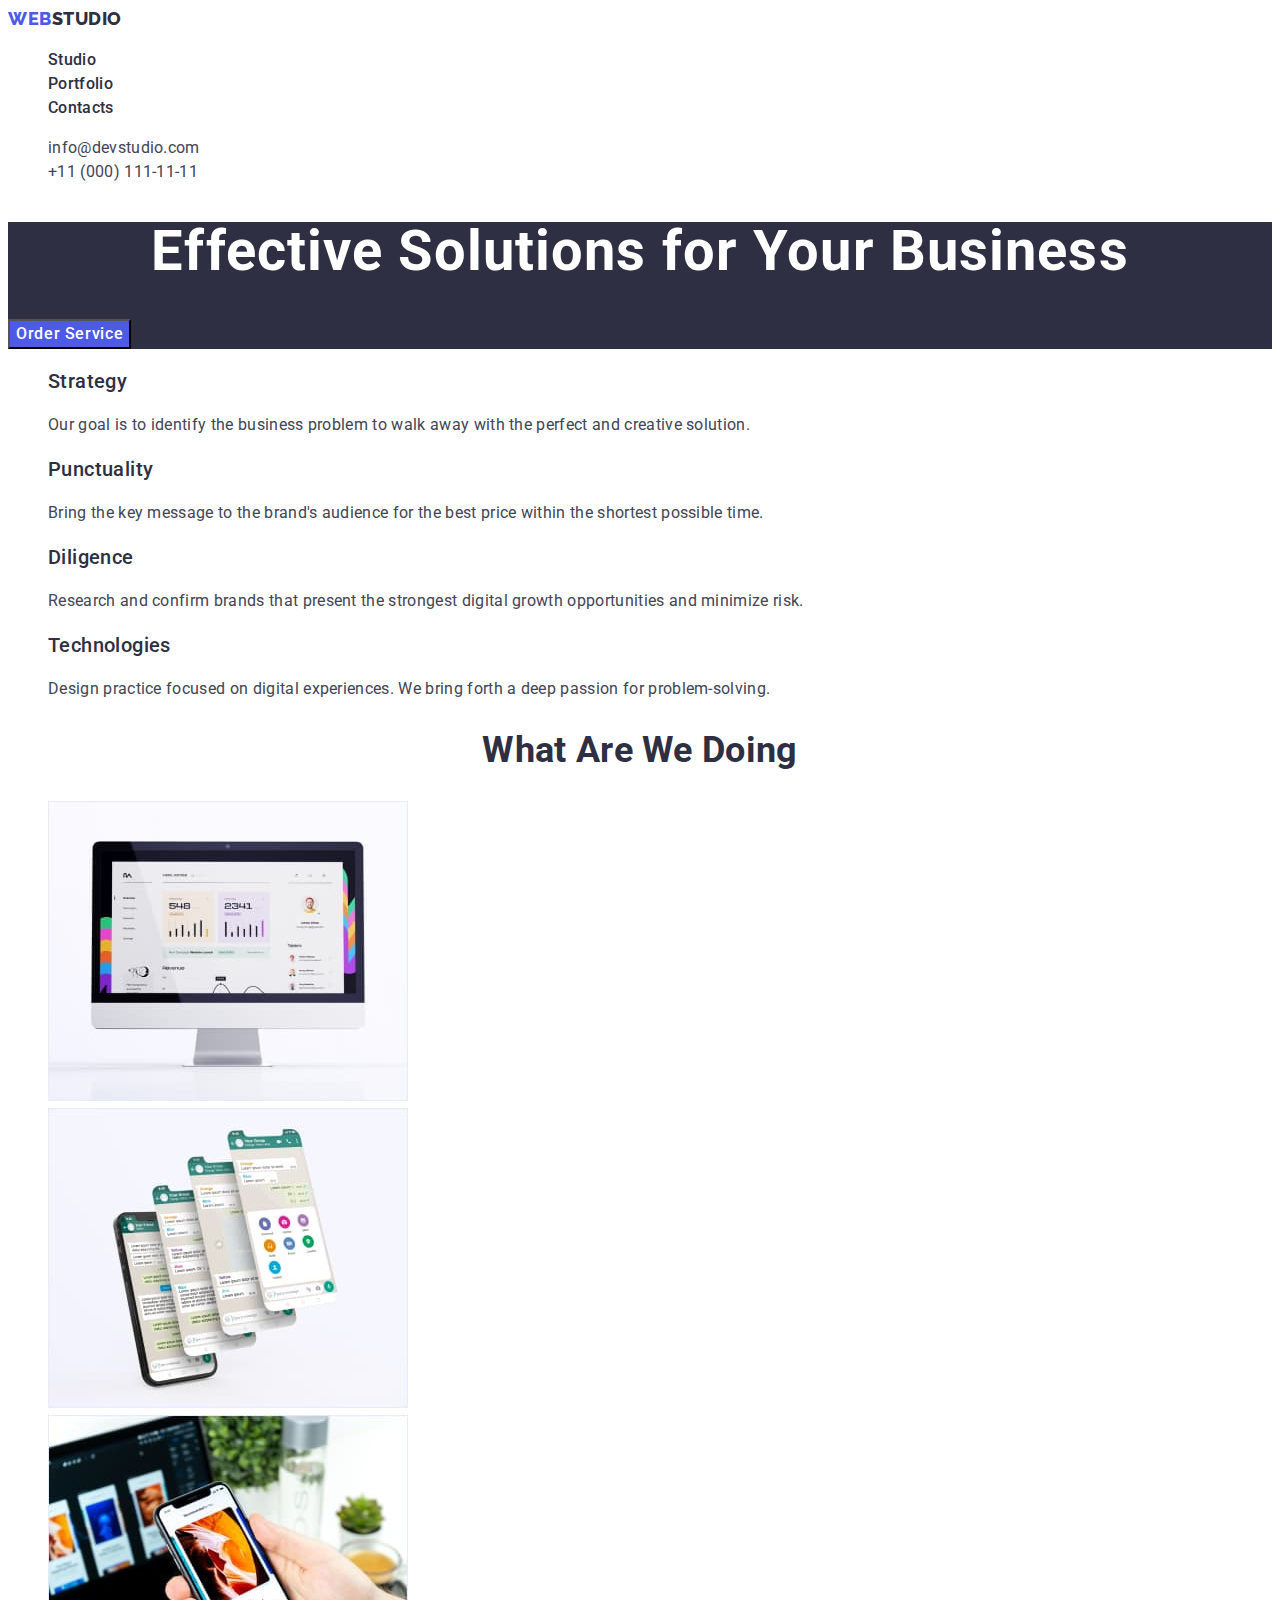
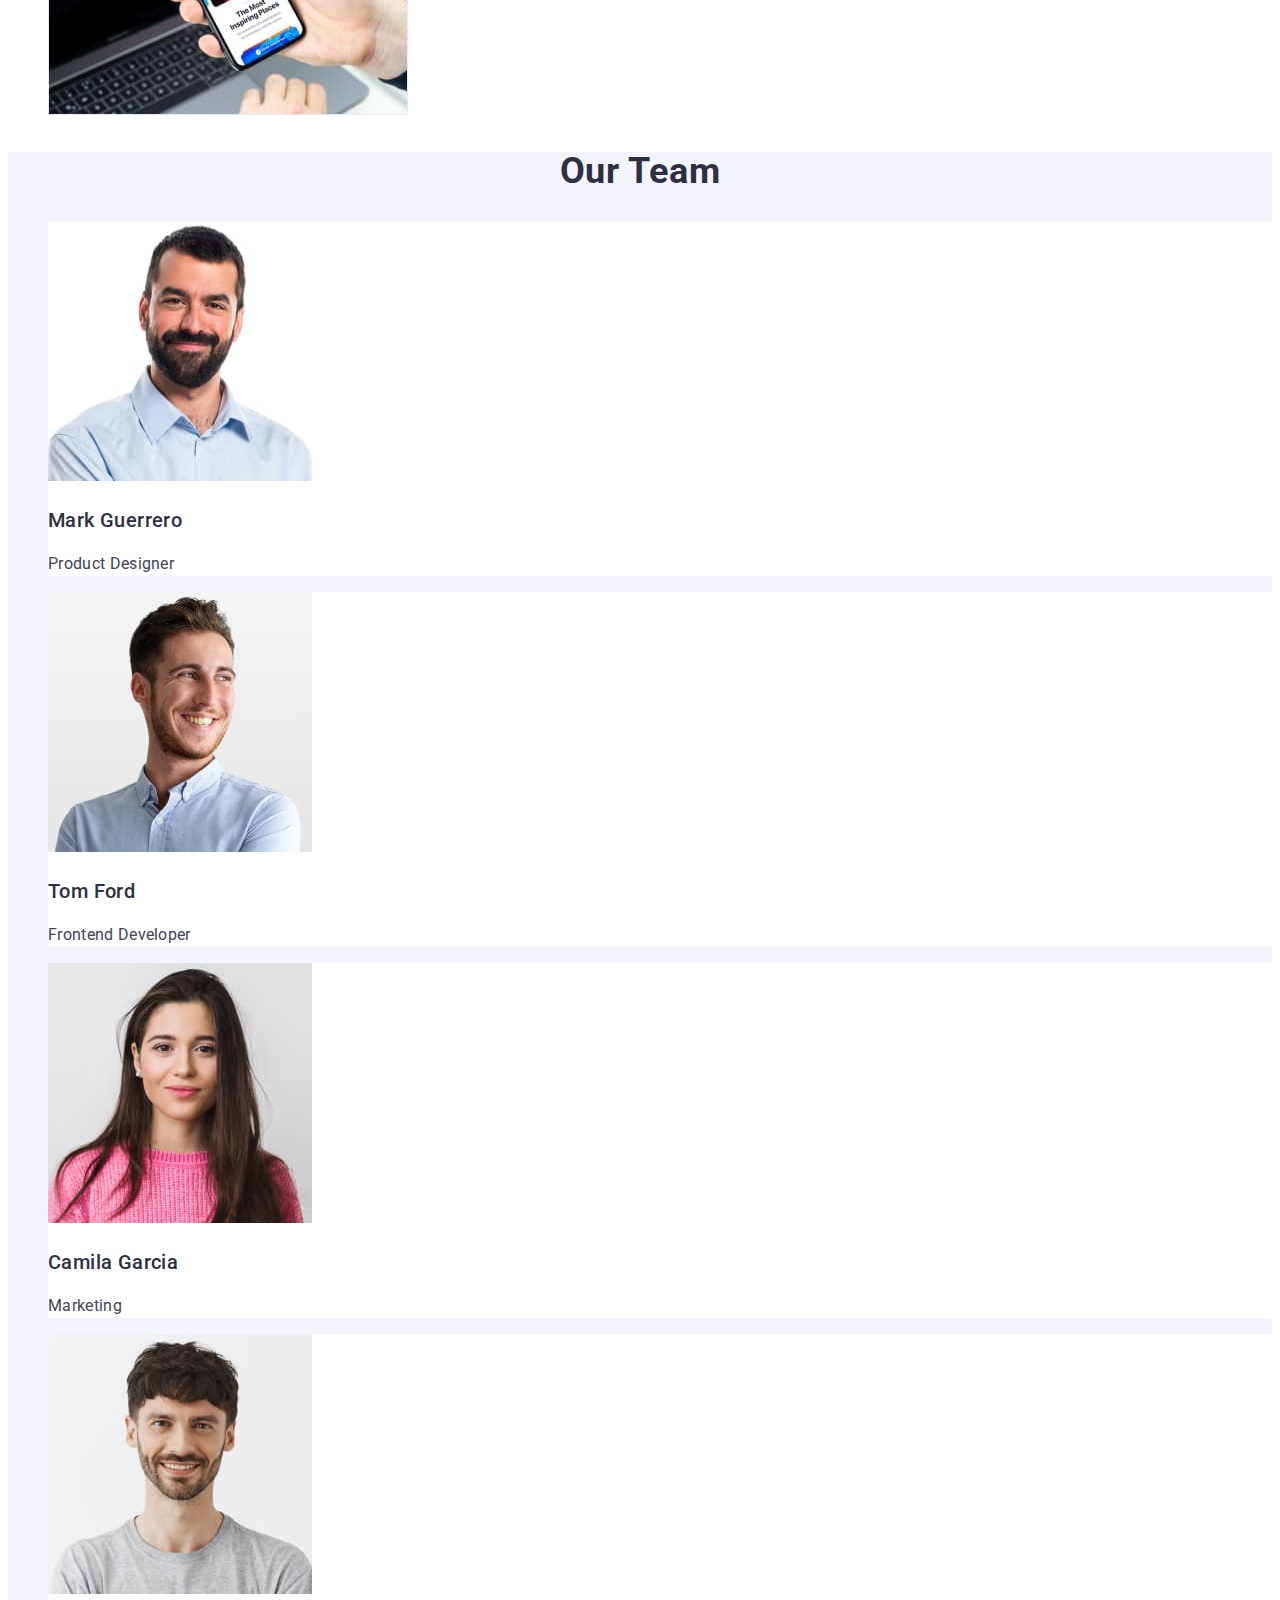
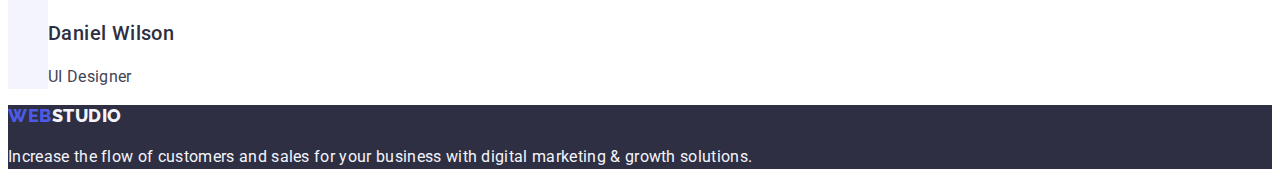
<file: index.html>
<!DOCTYPE html>
<html lang="en">
  <head>
    <meta charset="UTF-8" />
    <meta http-equiv="X-UA-Compatible" content="IE=edge" />
    <meta name="viewport" content="width=device-width, initial-scale=1.0" />
    <link rel="preconnect" href="https://fonts.googleapis.com" />
    <link rel="preconnect" href="https://fonts.gstatic.com" crossorigin />
    <link
      href="https://fonts.googleapis.com/css2?family=Raleway:wght@800&family=Roboto:wght@400;500;700;900&display=swap"
      rel="stylesheet"
    />
    <link href="./css/styles.css" rel="stylesheet" />
    <title>WebStudio</title>
 <header class="header">
      <nav class="header-nav">
        <a href="./index.html" class="header-logo-link link"
          >Web<span class="header-logo-studio">Studio</span></a
        >
        <ul class="header-list list">
          <li class="header-item">
            <a href="./index.html" class="header-link link"> Studio</a>
          </li>
          <li class="header-item">
            <a href="./portfolio.html" class="header-link link"> Portfolio</a>
          </li>
          <li class="header-item">
            <a href="" class="header-link link"> Contacts</a>
          </li>
        </ul>
      </nav>
      <address class="header-address">
        <ul class="contacts-list list">
          <li class="contacts-item">
            <a href="mailto:info@devstudio.com" class="contacts-link link"> info@devstudio.com </a>
          </li>
          <li class="contacts-item">
            <a href="tel:+110001111111" class="contacts-link link"> +11 (000) 111-11-11 </a>
          </li>
        </ul>
      </address>
    </header>
    <main>
      <section class="hero">
        <h1 class="hero-title">Effective Solutions for Your Business</h1>
        <button type="button" class="hero-btn button">Order Service</button>
      </section>
      <section class="benefits">
        <h2 hidden>Benefits</h2>
        <ul class="benefits-list list">
          <li class="benefits-item">
            <h3 class="benefits-title">Strategy</h3>
            <p class="benefits-text">
              Our goal is to identify the business problem to walk away with the
              perfect and creative solution.
            </p>
          </li>
          <li class="benefits-item">
            <h3 class="benefits-title">Punctuality</h3>
            <p class="benefits-text">
              Bring the key message to the brand's audience for the best price
              within the shortest possible time.
            </p>
          </li>
          <li class="benefits-item">
            <h3 class="benefits-title">Diligence</h3>
            <p class="benefits-text">
              Research and confirm brands that present the strongest digital
              growth opportunities and minimize risk.
            </p>
          </li>
          <li class="benefits-item">
            <h3 class="benefits-title">Technologies</h3>
            <p class="benefits-text">
              Design practice focused on digital experiences. We bring forth a
              deep passion for problem-solving.
            </p>
          </li>
        </ul>
      </section>
      <section class="works">
        <h2 class="works-title">What are we doing</h2>
        <ul class="works-list list">
          <li class="works-item">
            <img src="./images/computer.jpg" alt="computer" width="360" />
          </li>
          <li class="works-item">
            <img src="./images/messages.jpg" alt="messages" width="360" />
          </li>
          <li class="works-item">
            <img src="./images/smartphone.jpg" alt="smartphone" width="360" />
          </li>
        </ul>
      </section>
      <section class="team">
        <h2 class="team-title">Our Team</h2>
        <ul class="team-list list">
          <li class="team-item">
            <img
              src="./images/proguct-designer.jpg"
              alt="Product Designer"
              width="264"
            />
            <h3 class="team-item-title">Mark Guerrero</h3>
            <p class="team-item-text">Product Designer</p>
          </li>
          <li class="team-item">
            <img
              src="./images/frontend-developer.jpg"
              alt="Frontend Developer"
              width="264"
            />
            <h3 class="team-item-title">Tom Ford</h3>
            <p class="team-item-text">Frontend Developer</p>
          </li>
          <li class="team-item">
            <img src="./images/marketing.jpg" alt="Marketing" width="264" />
            <h3 class="team-item-title">Camila Garcia</h3>
            <p class="team-item-text">Marketing</p>
          </li>
          <li class="team-item">
            <img src="./images/ui-designer.jpg" alt="UI Designer" width="264" />
            <h3 class="team-item-title">Daniel Wilson</h3>
            <p class="team-item-text">UI Designer</p>
          </li>
        </ul>
      </section>
    </main>
    <footer class="footer">
      <a href="./index.html" class="footer-logo-link link"
        >Web<span class="footer-logo-studio">Studio</span></a
      >
      <p class="footer-text">
        Increase the flow of customers and sales for your business with digital
        marketing & growth solutions.
      </p>
    </footer>
  </body>
</html>
</file>
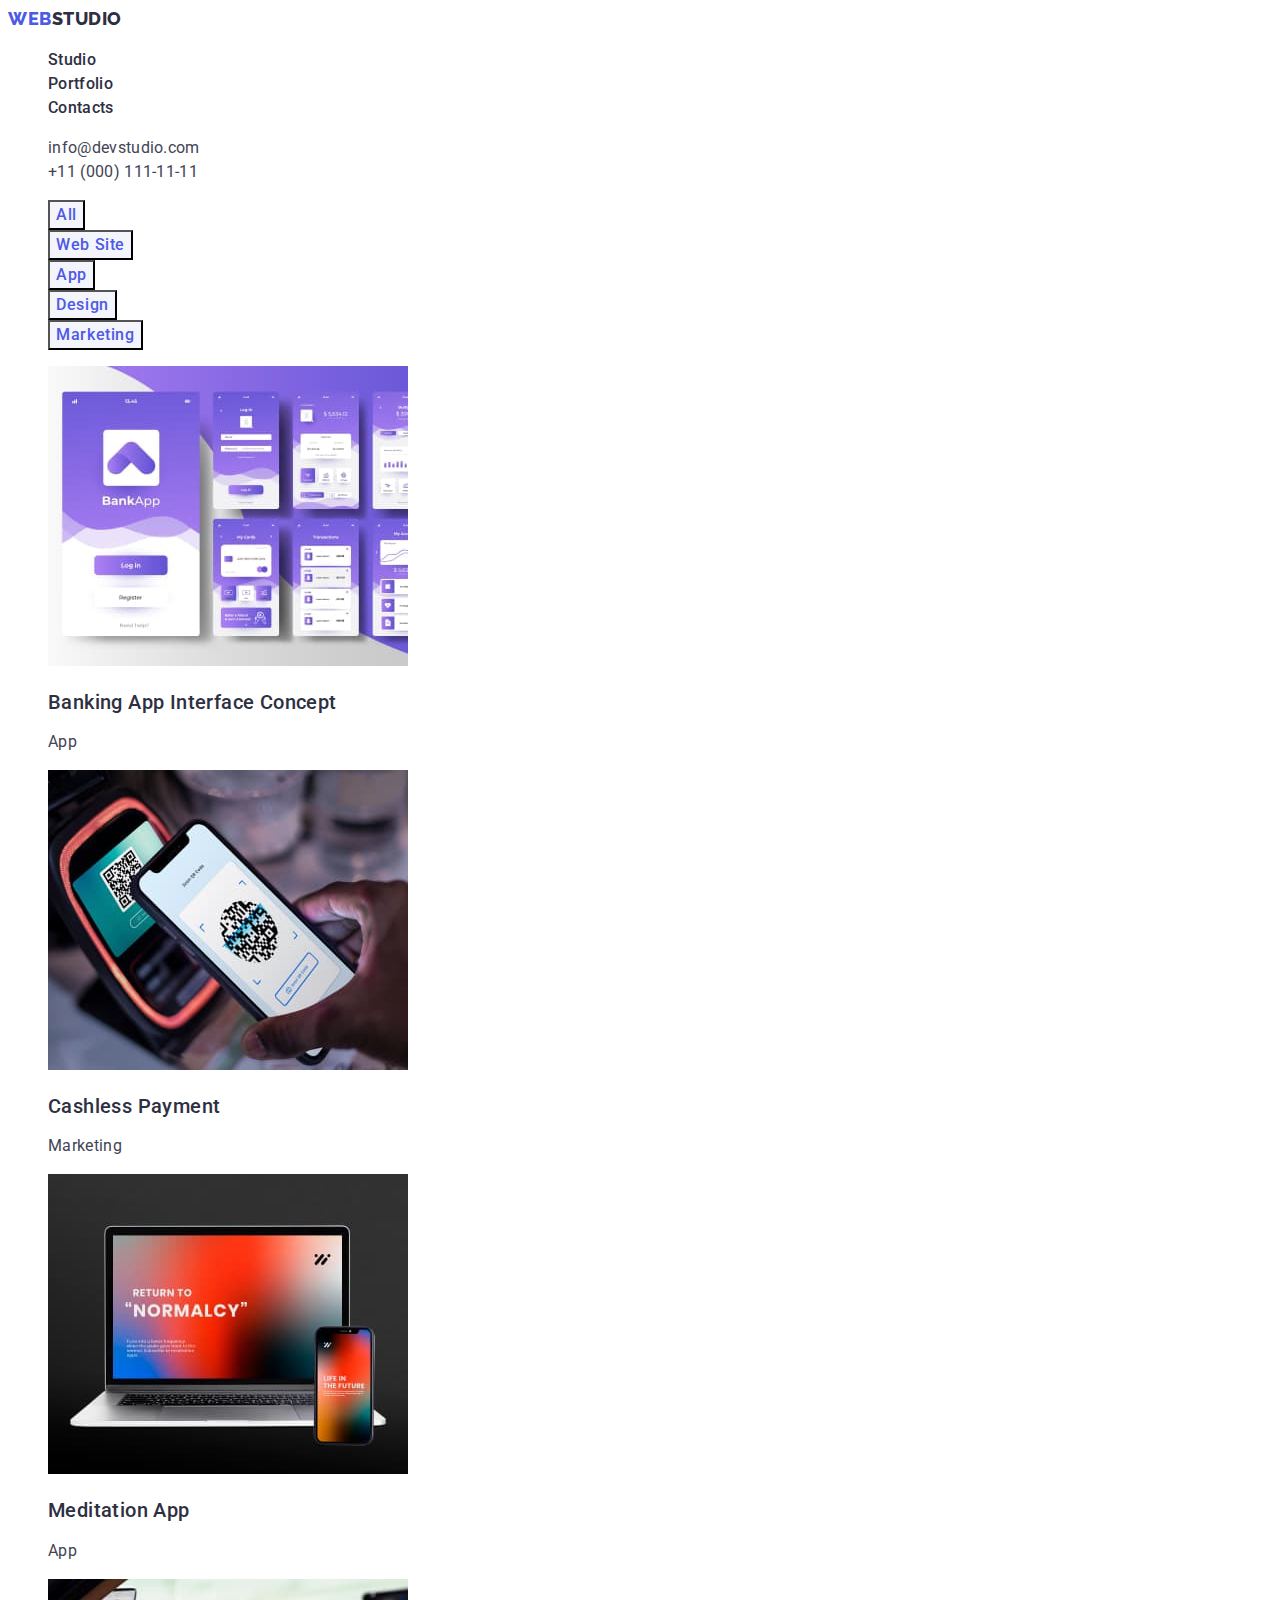
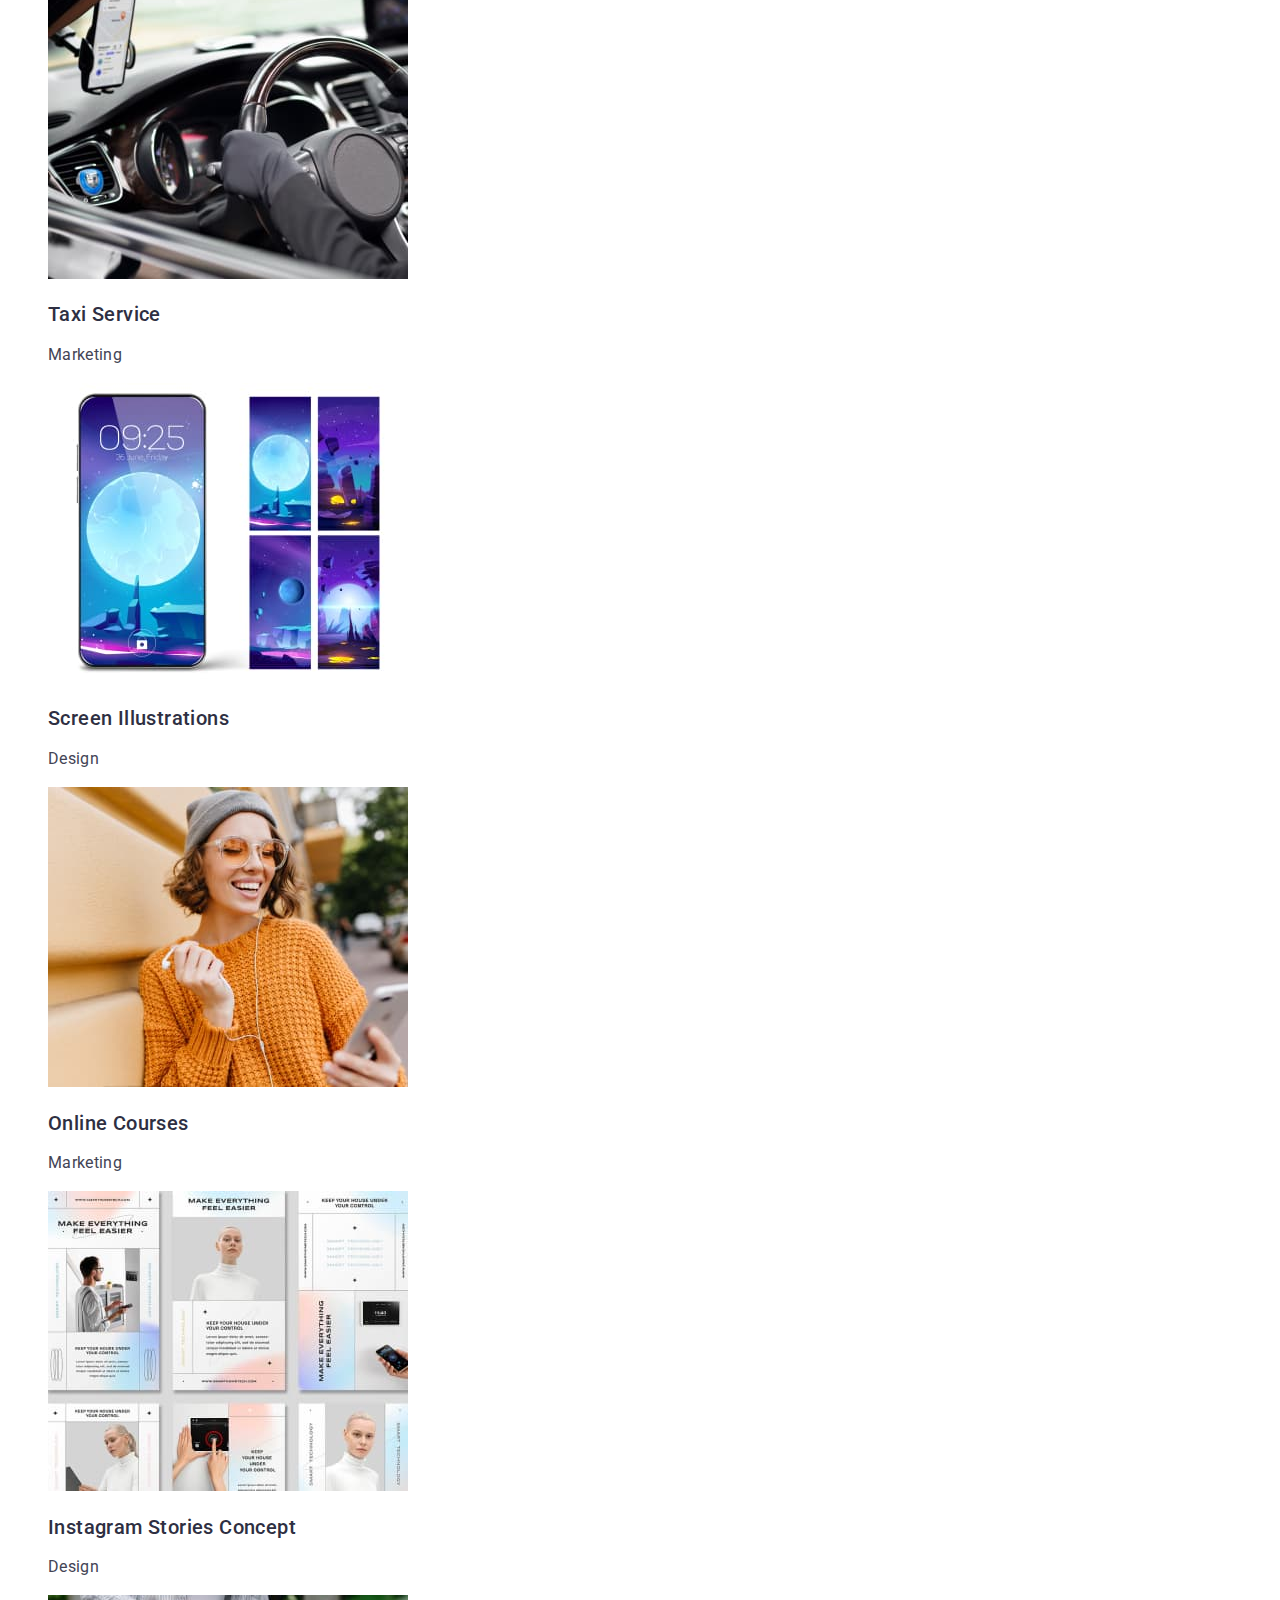
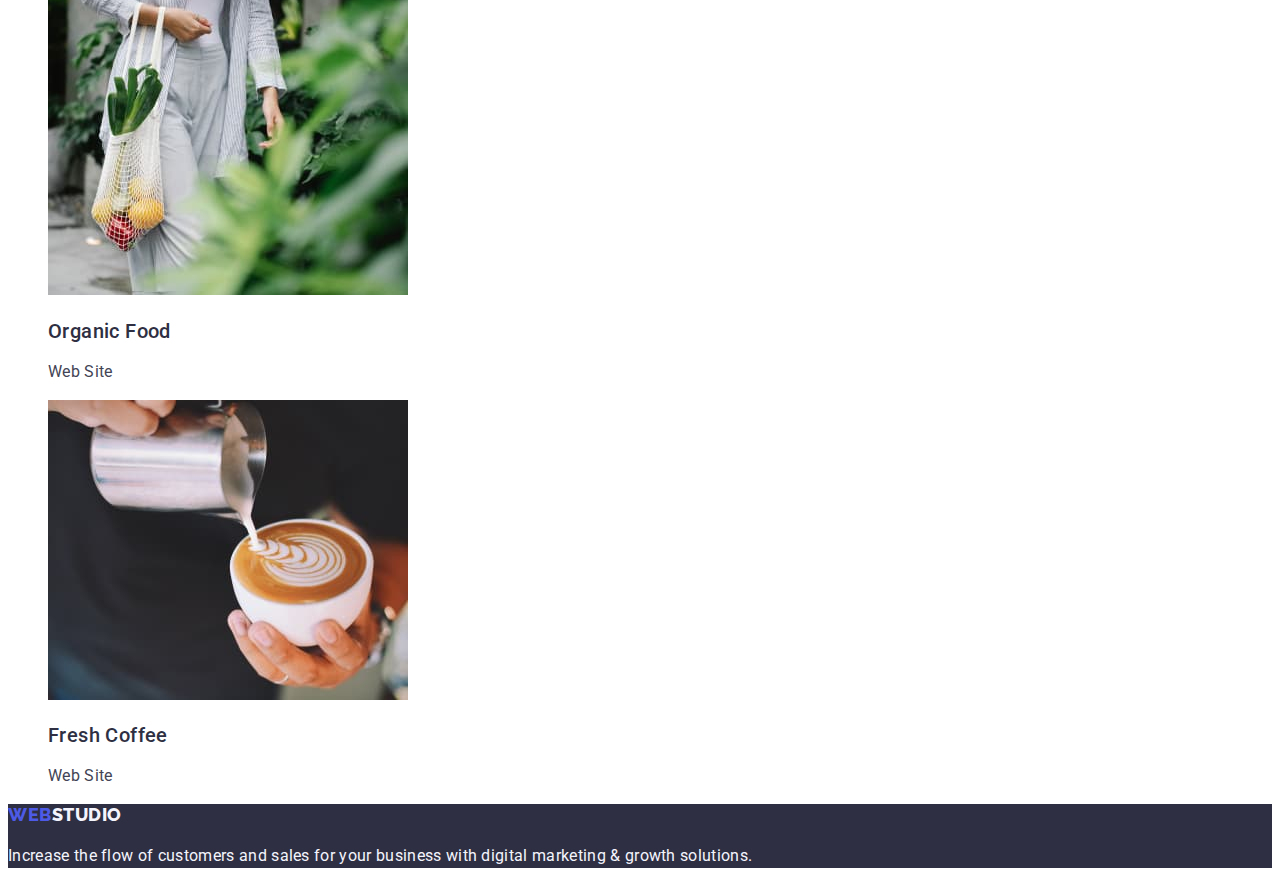
<file: portfolio.html>
<!DOCTYPE html>
<html lang="en">
  <head>
    <meta charset="UTF-8" />
    <meta http-equiv="X-UA-Compatible" content="IE=edge" />
    <meta name="viewport" content="width=device-width, initial-scale=1.0" />
    <link rel="preconnect" href="https://fonts.googleapis.com" />
    <link rel="preconnect" href="https://fonts.gstatic.com" crossorigin />
    <link
      href="https://fonts.googleapis.com/css2?family=Raleway:wght@800&family=Roboto:wght@400;500;700;900&display=swap"
      rel="stylesheet"
    />
    <link href="./css/styles.css" rel="stylesheet" />
    <title>Web Studio</title>
  </head>
  <body>
    <header class="header">
      <nav class="header-nav">
        <a href="./index.html" class="header-logo-link link"
          >Web<span class="header-logo-studio">Studio</span></a
        >
        <ul class="header-list list">
          <li class="header-item">
            <a href="./index.html" class="header-link link"> Studio</a>
          </li>
          <li class="header-item">
            <a href="./portfolio.html" class="header-link link"> Portfolio</a>
          </li>
          <li class="header-item">
            <a href="" class="header-link link"> Contacts</a>
          </li>
        </ul>
      </nav>
      <address class="header-address">
        <ul class="contacts-list list">
          <li class="contacts-item">
            <a href="mailto:info@devstudio.com" class="contacts-link link">
              info@devstudio.com
            </a>
          </li>
          <li class="contacts-item">
            <a href="tel:+110001111111" class="contacts-link link">
              +11 (000) 111-11-11
            </a>
          </li>
        </ul>
      </address>
    </header>
    <main>
      <section class="portfolio">
        <h1 hidden>Portfolio</h1>
        <ul class="portfolio-list list">
          <li class="portfolio-item">
            <button type="button" class="portfolio-btn button">All</button>
          </li>
          <li class="portfolio-item">
            <button type="button" class="portfolio-btn button">Web Site</button>
          </li>
          <li class="portfolio-item">
            <button type="button" class="portfolio-btn button">App</button>
          </li>
          <li class="portfolio-item">
            <button type="button" class="portfolio-btn button">Design</button>
          </li>
          <li class="portfolio-item">
            <button type="button" class="portfolio-btn button">
              Marketing
            </button>
          </li>
        </ul>

        <ul class="projects-list list">
          <li class="projects-item">
            <a class="projects-link link">
              <img
                src="./images/banking-app.jpg"
                alt="Banking App"
                width="360"
              />
              <h2 class="projects-item-title">Banking App Interface Concept</h2>
              <p class="project-title-text">App</p></a
            >
          </li>
          <li class="projects-item">
            <a class="projects-link link">
              <img
                src="./images/cashless-payment.jpg"
                alt="Cashless Payment"
                width="360"
              />
              <h2 class="projects-item-title">Cashless Payment</h2>
              <p class="project-title-text">Marketing</p></a
            >
          </li>
          <li class="projects-item">
            <a class="projects-link link">
              <img
                src="./images/meditation-app.jpg"
                alt="Meditation App"
                width="360"
              />
              <h2 class="projects-item-title">Meditation App</h2>
              <p class="project-title-text">App</p></a
            >
          </li>

          <li class="projects-item">
            <a class="projects-link link">
              <img
                src="./images/taxi-service.jpg"
                alt="Taxi Service"
                width="360"
              />
              <h2 class="projects-item-title">Taxi Service</h2>
              <p class="project-title-text">Marketing</p></a
            >
          </li>
          <li class="projects-item">
            <a class="projects-link link">
              <img
                src="./images/screen-illustration.jpg"
                alt="Screen Illustrations"
                width="360"
              />
              <h2 class="projects-item-title">Screen Illustrations</h2>
              <p class="project-title-text">Design</p></a
            >
          </li>
          <li class="projects-item">
            <a class="projects-link link">
              <img
                src="./images/online-courses.jpg"
                alt="Online Courses"
                width="360"
              />
              <h2 class="projects-item-title">Online Courses</h2>
              <p class="project-title-text">Marketing</p></a
            >
          </li>

          <li class="projects-item">
            <a class="projects-link link">
              <img
                src="./images/instadram-stories.jpg"
                alt="Instagram Stories Concept"
                width="360"
              />
              <h2 class="projects-item-title">Instagram Stories Concept</h2>
              <p class="project-title-text">Design</p></a
            >
          </li>
          <li class="projects-item">
            <a class="projects-link link">
              <img
                src="./images/organic-food.jpg"
                alt="Organic Food"
                width="360"
              />
              <h2 class="projects-item-title">Organic Food</h2>
              <p class="project-title-text">Web Site</p>
            </a>
          </li>
          <li class="projects-item">
            <a class="projects-link link">
              <img
                src="./images/fresh-coffee.jpg"
                alt="Fresh Coffee"
                width="360"
              />
              <h2 class="projects-item-title">Fresh Coffee</h2>
              <p class="project-title-text">Web Site</p></a
            >
          </li>
        </ul>
      </section>
    </main>
    <footer class="footer">
      <a href="./index.html" class="footer-logo-link link"
        >Web<span class="footer-logo-studio">Studio</span></a
      >
      <p class="footer-text">
        Increase the flow of customers and sales for your business with digital
        marketing & growth solutions.
      </p>
    </footer>
  </body>
</html>
</file>
<file: css/styles.css>
:root {
  --body-text: #434455;
  --subtletext: #8e8f99;
  --primary-brand: #4d5ae5;
  --ocean: #404bbf;
  --dark: #2e2f42;
  --success: #31d0aa;
  --accent-color: #e7e9fc;
  --light: #f4f4fd;
  --white: #ffffff;
  --modal-background: #fcfcfc;
}
body {
  font-family: 'Roboto', sans-serif;
  font-size: 16px;
  line-height: 1.5;
  letter-spacing: 0.02em;
  background-color: var(--white);
  color: var(--body-text);
}
.link {
  text-decoration: none;
}
.list {
  list-style-type: none;
}
.button {
  cursor: pointer;
}

.header-logo-link {
  font-family: 'Raleway', sans-serif;
  font-weight: 800;
  font-size: 18px;
  line-height: 1.17;
  letter-spacing: 0.03em;
  text-decoration: none;
  text-transform: uppercase;
  color: var(--primary-brand);
}

.header-logo-studio {
  font-family: 'Raleway', sans-serif;
  font-weight: 800;
  font-size: 18px;
  line-height: 1.17;
  letter-spacing: 0.03em;
  text-decoration: none;
  text-transform: uppercase;
  color: var(--dark);
}

.header-link {
  font-weight: 500;
  color: var(--dark);
}
.header-link:hover,
.header-link:focus {
  color: var(--ocean);
  text-decoration: underline;
}
.header-address {
  font-style: normal;
}
.contacts-item {
}
.contacts-link {
  color: var(--body-text);
}

.contacts-link:hover,
.contacts-link:focus {
  color: var(--ocean);
}

.hero {
  background-color: var(--dark);
}
.hero-title {
  font-size: 56px;
  font-weight: 700;
  line-height: 1.07;
  text-align: center;
  letter-spacing: 0.02em;
  color: var(--white);
}
.hero-btn {
  font-family: inherit;
  font-weight: 500;
  font-size: 16px;
  line-height: 1.5;
  letter-spacing: 0.04em;
  background-color: var(--primary-brand);
  color: var(--white);
}
.hero-btn:hover,
.hero-btn:focus {
  background-color: var(--ocean);
}

.benefits-list {
  list-style: none;
}
.benefits-title {
  font-weight: 500;
  font-size: 20px;
  line-height: 1.2;
  letter-spacing: 0.02em;

  color: var(--dark);
}
.works-title {
  font-weight: 700;
  font-size: 36px;
  line-height: 1.11;
  text-align: center;
  text-transform: capitalize;
  color: var(--dark);
}
.team {
  background-color: var(--light);
}
.team-title {
  font-weight: 700;
  font-size: 36px;
  line-height: 1.11;
  text-align: center;
  letter-spacing: 0.02em;
  text-transform: capitalize;
  color: var(--dark);
}
.team-item {
  background-color: var(--white);
}
.team-item-title {
  font-weight: 500;
  font-size: 20px;
  line-height: 1.2;
  letter-spacing: 0.02em;
  color: var(--dark);
}

.portfolio-btn {
  font-family: inherit;
  background-color: var(--light);
  color: var(--primary-brand);
  font-weight: 500;
  font-size: 16px;
  line-height: 1.5;
  letter-spacing: 0.04em;
}
.portfolio-btn:hover,
.portfolio-btn:focus {
  background-color: var(--ocean);
  color: var(--white);
}
.projects-item-title {
  font-weight: 500;
  font-size: 20px;
  line-height: 1.2;
  letter-spacing: 0.02em;
  color: var(--dark);
}
.project-item-text {
  font-size: 16px;
  line-height: 1.5;
  letter-spacing: 0.02em;
  color: var(--body-text);
}
.footer {
  background-color: var(--dark);
}
.footer-logo-link {
  font-family: 'Raleway', sans-serif;
  font-weight: 800;
  font-size: 18px;
  line-height: 1.17;
  letter-spacing: 0.03em;
  text-transform: uppercase;
  color: var(--primary-brand);
}
.footer-logo-studio {
  font-family: 'Raleway', sans-serif;
  font-weight: 800;
  font-size: 18px;
  line-height: 1.17;
  letter-spacing: 0.03em;
  text-transform: uppercase;
  color: var(--light);
}
.footer-text {
  color: var(--light);
}
</file>
